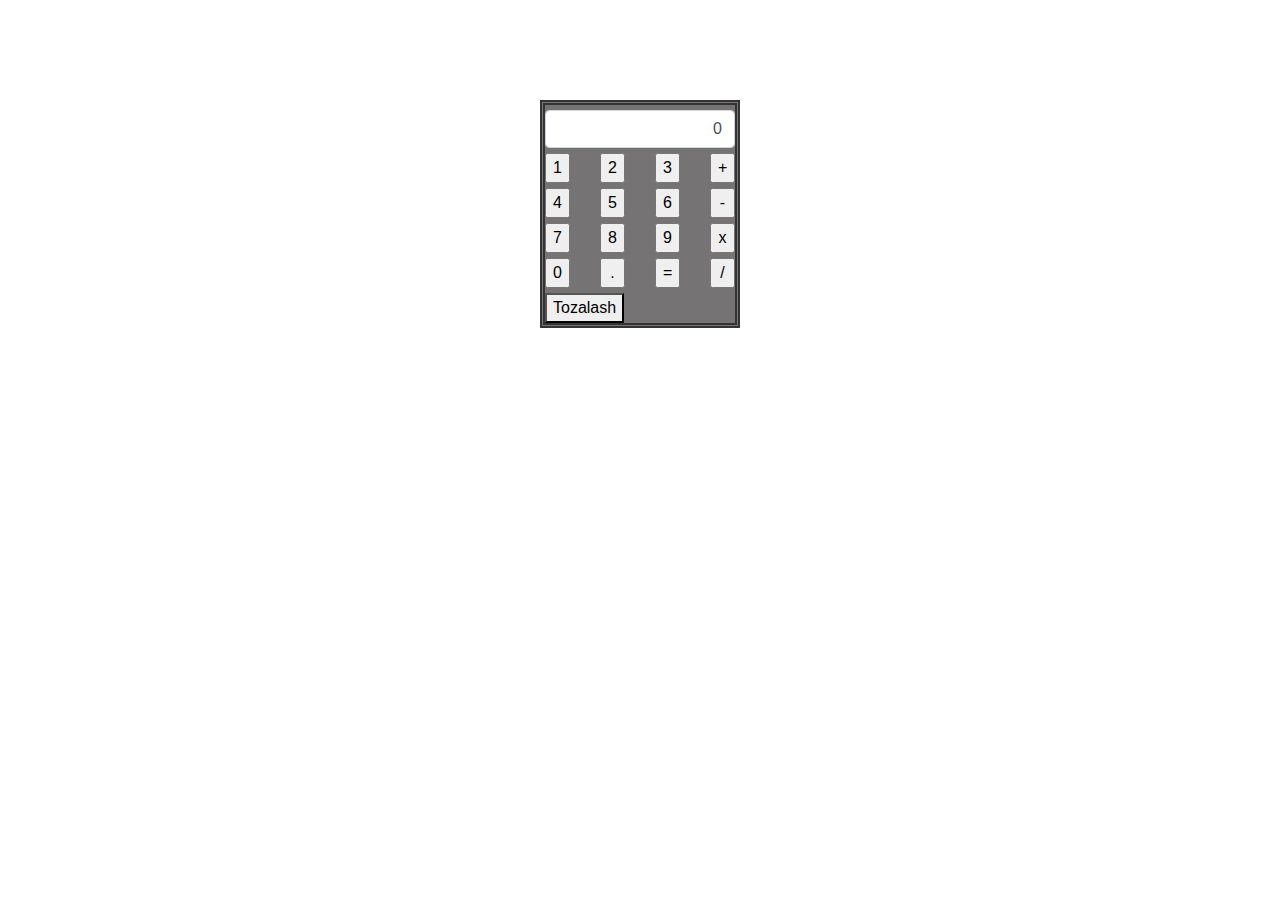
<file: kalkulyator/index.html>
<!DOCTYPE html>
<html lang="en">

<head>
    <meta charset="UTF-8">
    <meta name="viewport" content="width=device-width, initial-scale=1.0">
    <meta http-equiv="X-UA-Compatible" content="ie=edge">
    <link rel="stylesheet" href="https://maxcdn.bootstrapcdn.com/bootstrap/4.0.0/css/bootstrap.min.css" integrity="sha384-Gn5384xqQ1aoWXA+058RXPxPg6fy4IWvTNh0E263XmFcJlSAwiGgFAW/dAiS6JXm" crossorigin="anonymous">
    <script src="https://maxcdn.bootstrapcdn.com/bootstrap/4.0.0/js/bootstrap.min.js" integrity="sha384-JZR6Spejh4U02d8jOt6vLEHfe/JQGiRRSQQxSfFWpi1MquVdAyjUar5+76PVCmYl" crossorigin="anonymous"></script>
    <link rel="stylesheet" href="./b/bootstrap.min.css">
    <script src="b/bootstrap.min.js"></script>

    <title>Kankulyator</title>
    <style>
        .box {
            width: 200px;
            background: rgb(117, 115, 115);
            margin: 100px auto;
            border: 5px double rgb(53, 52, 52);
        }
        
        .row {
            margin-top: 5px;
        }
        
        #text {
            text-align: right;
        }
        
        input[type="button"] {
            width: 25px;
        }
    </style>


    <script>
        function f1(son) {
            var a = document.getElementById("text");

            if (a.value == "0") {
                a.value = "";
                a.value = son;
            } else {
                a.value += son;
            }



        }

        function f3() {
            var a = document.getElementById("text");
            var b = eval(a.value);
            a.value = b;
        }

        function f2() {
            document.getElementById("text").value = "0";
        }
    </script>
</head>

<body>
    <div class="box">
        <div class="row">
            <div class="col-sm-12">
                <input type="text" id="text" class="form-control" value="0">
            </div>
        </div>
        <div class="row">
            <div class="col-sm-3">
                <input type="button" onclick="f1('1')" value="1">
            </div>
            <div class="col-sm-3">
                <input type="button" onclick="f1('2')" value="2">
            </div>
            <div class="col-sm-3">
                <input type="button" onclick="f1('3')" value="3">
            </div>
            <div class="col-sm-3">
                <input type="button" onclick="f1('+')" value="+">
            </div>
        </div>
        <div class="row">
            <div class="col-sm-3">
                <input type="button" onclick="f1('4')" value="4">
            </div>
            <div class="col-sm-3">
                <input type="button" onclick="f1('5')" value="5">
            </div>
            <div class="col-sm-3">
                <input type="button" onclick="f1('6')" value="6">
            </div>
            <div class="col-sm-3">
                <input type="button" onclick="f1('-')" value="-">
            </div>
        </div>
        <div class="row">
            <div class="col-sm-3">
                <input type="button" onclick="f1('7')" value="7">
            </div>
            <div class="col-sm-3">
                <input type="button" onclick="f1('8')" value="8">
            </div>
            <div class="col-sm-3">
                <input type="button" onclick="f1('9')" value="9">
            </div>
            <div class="col-sm-3">
                <input type="button" onclick="f1('*')" value="x">
            </div>
        </div>
        <div class="row">
            <div class="col-sm-3">
                <input type="button" onclick="f1('0')" value="0">
            </div>
            <div class="col-sm-3">
                <input type="button" onclick="f1('.')" value=".">
            </div>
            <div class="col-sm-3">
                <input type="button" onclick="f3()" value="=">
            </div>
            <div class="col-sm-3">

                <input type="button" onclick="f1('/')" value="/">

            </div>
        </div>
        <div class="row">
            <div class="col-sm-12">
                <button onclick="f2()">Tozalash</button>
            </div>
        </div>
    </div>

</body>

</html>
</file>
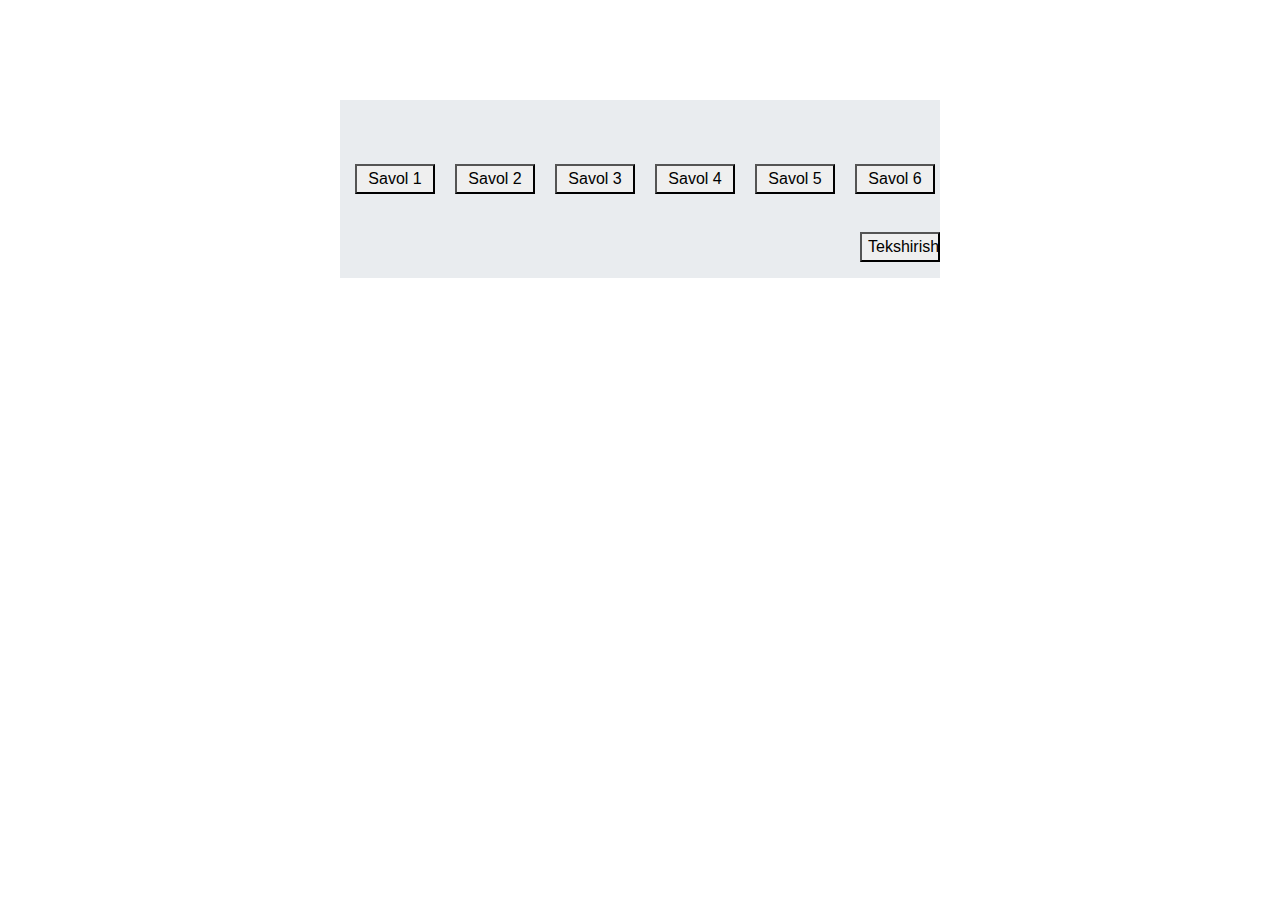
<file: kalkulyator/time.html>
<!DOCTYPE html>
<html lang="en">

<head>
    <meta charset="UTF-8">
    <meta name="viewport" content="width=device-width, initial-scale=1.0">
    <meta http-equiv="X-UA-Compatible" content="ie=edge">
    <link rel="stylesheet" href="https://maxcdn.bootstrapcdn.com/bootstrap/4.0.0/css/bootstrap.min.css" integrity="sha384-Gn5384xqQ1aoWXA+058RXPxPg6fy4IWvTNh0E263XmFcJlSAwiGgFAW/dAiS6JXm" crossorigin="anonymous">
    <script src="https://maxcdn.bootstrapcdn.com/bootstrap/4.0.0/js/bootstrap.min.js" integrity="sha384-JZR6Spejh4U02d8jOt6vLEHfe/JQGiRRSQQxSfFWpi1MquVdAyjUar5+76PVCmYl" crossorigin="anonymous"></script>
    <link rel="stylesheet" href="./b/bootstrap.min.css">
    <script src="./b/bootstrap.min.js"></script>
    
    <link rel="stylesheet" href="./style.css">
    <title>Test jarayoni</title>
    <style>

    </style>
</head>

<body>
    <div class="content">
        <div class="jumbotron jumbotron-fluid">
            <div class="row">
                <div class="col-sm-2"><button onclick="dis('0')">Savol 1</button></div>
                <div class="col-sm-2"><button onclick="dis('1')">Savol 2</button></div>
                <div class="col-sm-2"><button onclick="dis('2')">Savol 3</button></div>
                <div class="col-sm-2"><button onclick="dis('3')">Savol 4</button></div>
                <div class="col-sm-2"><button onclick="dis('4')">Savol 5</button></div>
                <div class="col-sm-2"><button onclick="dis('5')">Savol 6</button></div>
            </div>
            <div class="box1 box">
                <ol type="A">
                    <li onclick="f1('A',1)">Lorem ipsum dolor sit.</li>
                    <li onclick="f1('B',1)">Lorem ipsum dolor sit amet consectetur.</li>
                    <li onclick="f1('C',1)">Lorem, ipsum dolor.</li>
                    <li onclick="f1('D',1)">Lorem ipsum dolor sit amet consectetur.</li>
                </ol>
            </div>
            <div class="box1 box">
                <ol type="A">
                    <li onclick="f1('A',2)">Lorem ipsum dolor Lorem, ipsum dolor.</li>
                    <li onclick="f1('B',2)">Lorem ipsum dolor sit amet consectetur.</li>
                    <li onclick="f1('C',2)">Lorem, ipsum dolor Lorem.</li>
                    <li onclick="f1('D',2)">Lorem ipsum dolor sit amet consectetur.</li>
                </ol>
            </div>
            <div class="box1 box">
                <ol type="A">
                    <li onclick="f1('A',3)">Lorem ipsum dolor sit Lorem, ipsum.</li>
                    <li onclick="f1('B',3)">Lorem ipsum dolor sit amet consectetur.</li>
                    <li onclick="f1('C',3)">Lorem, ipsum dolor Lorem ipsum dolor sit amet.</li>
                    <li onclick="f1('D',3)">Lorem ipsum dolor sit amet consectetur.</li>
                </ol>
            </div>
            <div class="box1 box">
                <ol type="A">
                    <li onclick="f1('A',4)">Lorem ipsum dolor sit.</li>
                    <li onclick="f1('B',4)">Lorem ipsum dolor sit amet consectetur.</li>
                    <li onclick="f1('C',4)">Lorem, ipsum dolor.</li>
                    <li onclick="f1('D',4)">Lorem ipsum dolor sit amet consectetur.</li>
                </ol>
            </div>
            <div class="box1 box">
                <ol type="A">
                    <li onclick="f1('A',5)">Lorem ipsum dolor sit lorem</li>
                    <li onclick="f1('B',5)">Lorem ipsum dolor sit amet consectetur.</li>
                    <li onclick="f1('C',5)">Lorem, ipsum dolor Lorem, ipsum.</li>
                    <li onclick="f1('D',5)">Lorem ipsum dolor sit amet consectetur.</li>
                </ol>
            </div>
            <div class="box1 box">
                <ol type="A">
                    <li onclick="f1('A',6)">Lorem ipsum dolor sit Lorem ipsum dolor sit.</li>
                    <li onclick="f1('B',6)">Lorem ipsum dolor sit amet consectetur.</li>
                    <li onclick="f1('C',6)">Lorem, ipsum dolor Lorem ipsum dolor sit amet.</li>
                    <li onclick="f1('D',6)">Lorem ipsum dolor sit amet consecteturlorem1</li>
                </ol>

            </div>

            <p style="position:absolute;bottom:0;right:0;">
                <button onclick="f2()">Tekshirish</button>
            </p>

        </div>

    </div>
    <div class="container-2">
        <div id="nav">
            <span class="x" onclick="document.getElementById('nav').style.display= 'none'">&times;</span>
        </div>
    </div>
    <script src="script.js" defer></script>
</body>

</html>
</file>
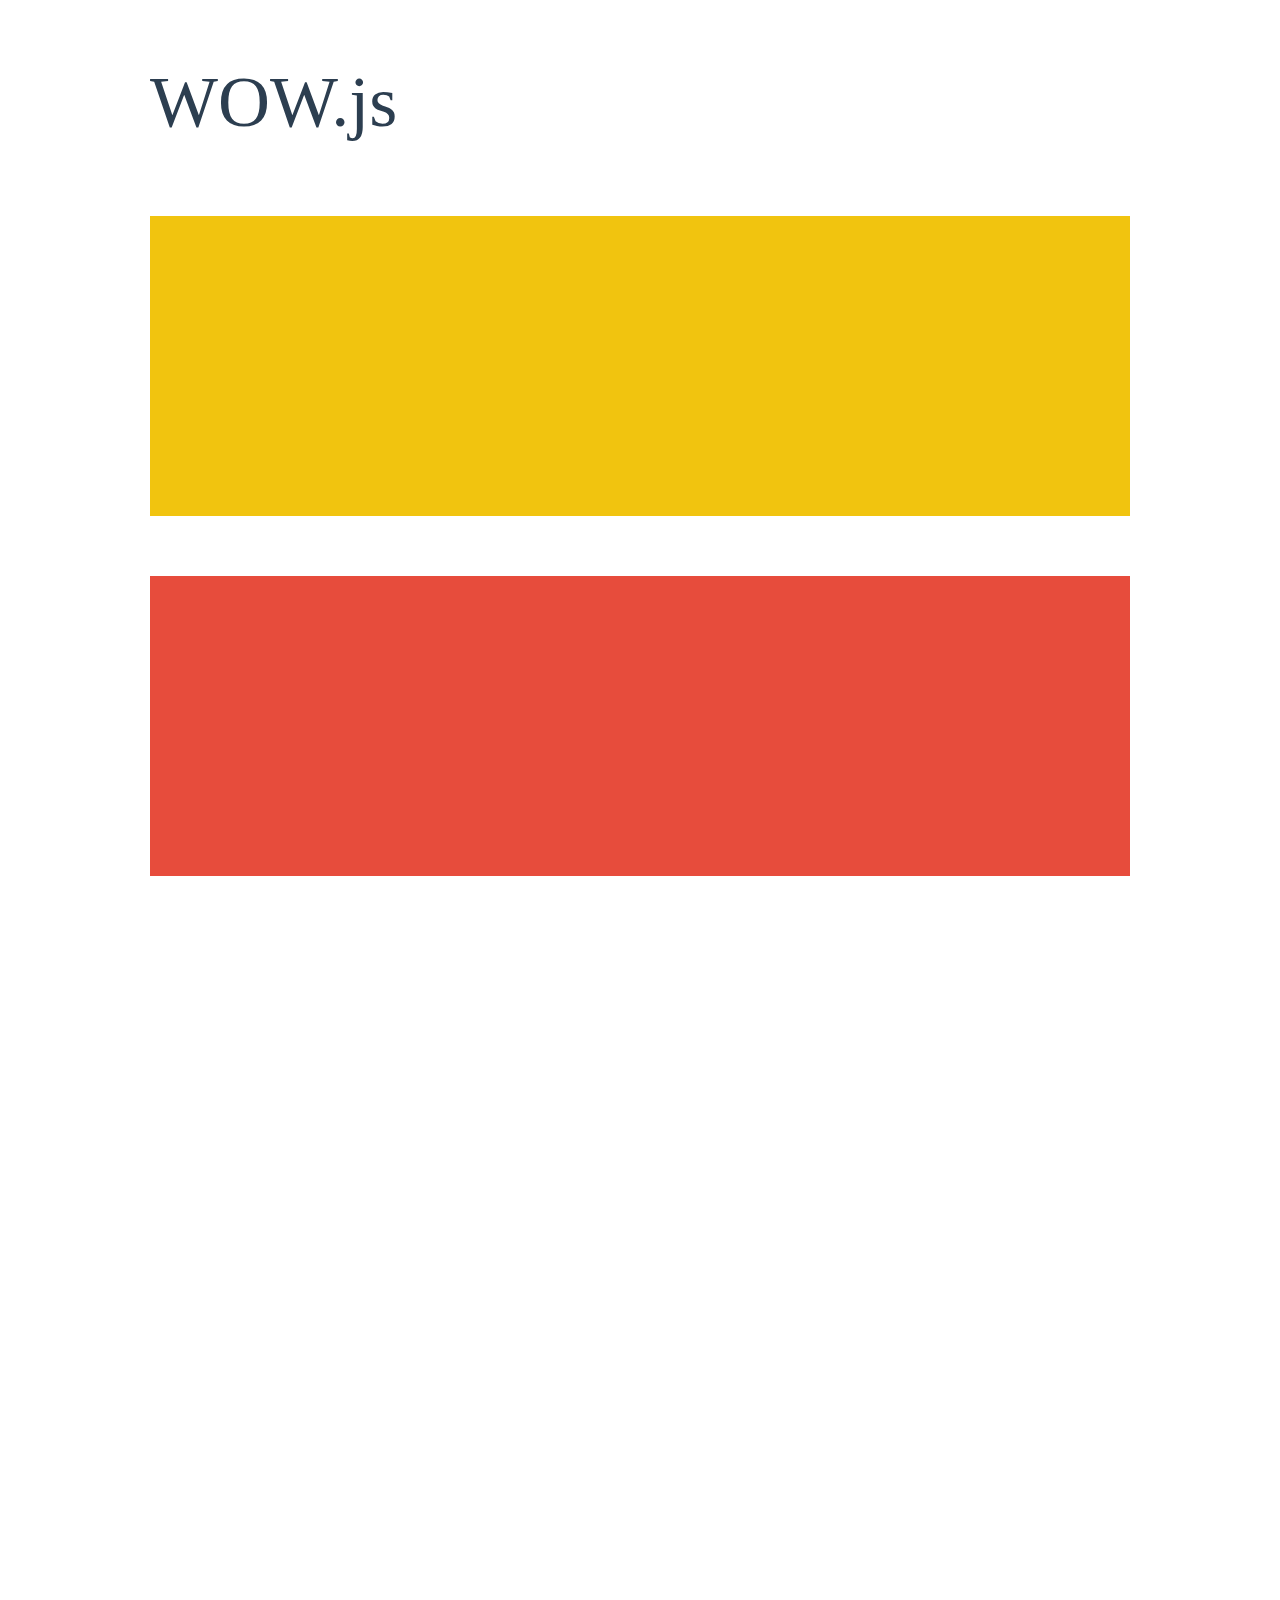
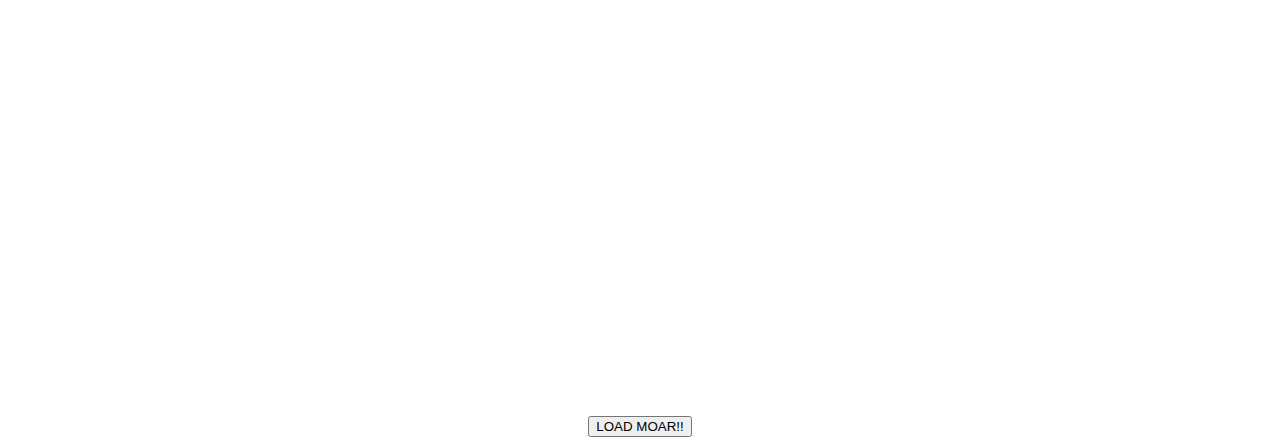
<file: mustaqil web page/WOW-master/demo.html>
<!doctype html>

<html lang="en">
<head>
  <meta charset="utf-8">
  <title>WOW</title>
  <link rel="stylesheet" href="css/libs/animate.css">
  <link rel="stylesheet" href="css/site.css">
  <style>
    .wow:first-child {
      visibility: hidden;
    }
  </style>
  <!--[if IE]>
    <script src="http://html5shiv.googlecode.com/svn/trunk/html5.js"></script>
  <![endif]-->
</head>

<body>
  <div id="container">
    <header>
      <h1>WOW.js</h1>
    </header>
    <div id="main">
      <section class="wow fadeInDown" style="background-color: #f1c40f;"></section>
      <section class="wow pulse" style="background-color: #e74c3c;" data-wow-iteration="infinite" data-wow-duration="1500ms"></section>
      <section class="section--purple wow slideInRight" data-wow-delay="2s"></section>
      <section class="section--blue wow bounceInLeft" data-wow-offset="300"></section>
      <section class="section--green wow slideInLeft" data-wow-duration="4s"></section>
      <button id="moar">LOAD MOAR!!</button>
    </div>
  </div>
  <script src="dist/wow.js"></script>
  <script>
    wow = new WOW(
      {
        animateClass: 'animated',
        offset:       100,
        callback:     function(box) {
          console.log("WOW: animating <" + box.tagName.toLowerCase() + ">")
        }
      }
    );
    wow.init();
    document.getElementById('moar').onclick = function() {
      var section = document.createElement('section');
      section.className = 'section--purple wow fadeInDown';
      this.parentNode.insertBefore(section, this);
    };
  </script>
</body>
</html>
</file>
<file: kalkulyator/style.css>
.content {
    width: 600px;
    margin: 100px auto;
    position: relative;
    padding: 0;
}

button {
    width: 80px;
}

.row {
    margin: 0 auto;
    width: 600px;
    margin-bottom: 20px;
}

ol {
    color: red;
    font-family: sans-serif;
    background: mediumaquamarine;
}

li {
    cursor: pointer;
    margin-top: 10px;
}

li:hover {
    color: mediumblue;
}

.box {
    position: absolute;
    display: none;
    width: 100%;
}

#nav {
    background: black;
    width: 400px;
    height: 400px;
    position: fixed;
    left: 50%;
    top: 50%;
    transform: translate(-50%, -50%);
    display: none;
    font-size: 20px;
    color: red;
    padding: 0px 10px;
}

#nav li {
    list-style: none;
}

.x,
.x:link,
.x:visited {
    display: inline-block;
    position: absolute;
    text-decoration: none;
    right: 10px;
    font-size: 30px;
    color: #777;
    transition: all .2s;
    cursor: pointer;
}

.x:active,
.x:hover {
    color: red;
}
</file>
<file: mustaqil web page/WOW-master/css/site.css>
h1 {
  font-size:     72px;
  line-height:   1.5;
  color: #2c3e50;
  font-weight:   100;
}

#container {
  width:  980px;
  margin: 0 auto;
}

section {
  height: 300px;
  margin: 60px 0;
}

.section--purple {
  background-color: #9b59b6;
}

.section--blue {
  background-color: #3498db;
}

.section--green {
  background-color: #2ecc71;
}

#main {
  text-align: center;
}

#more {
  margin: 20px auto 48px;
}
</file>
